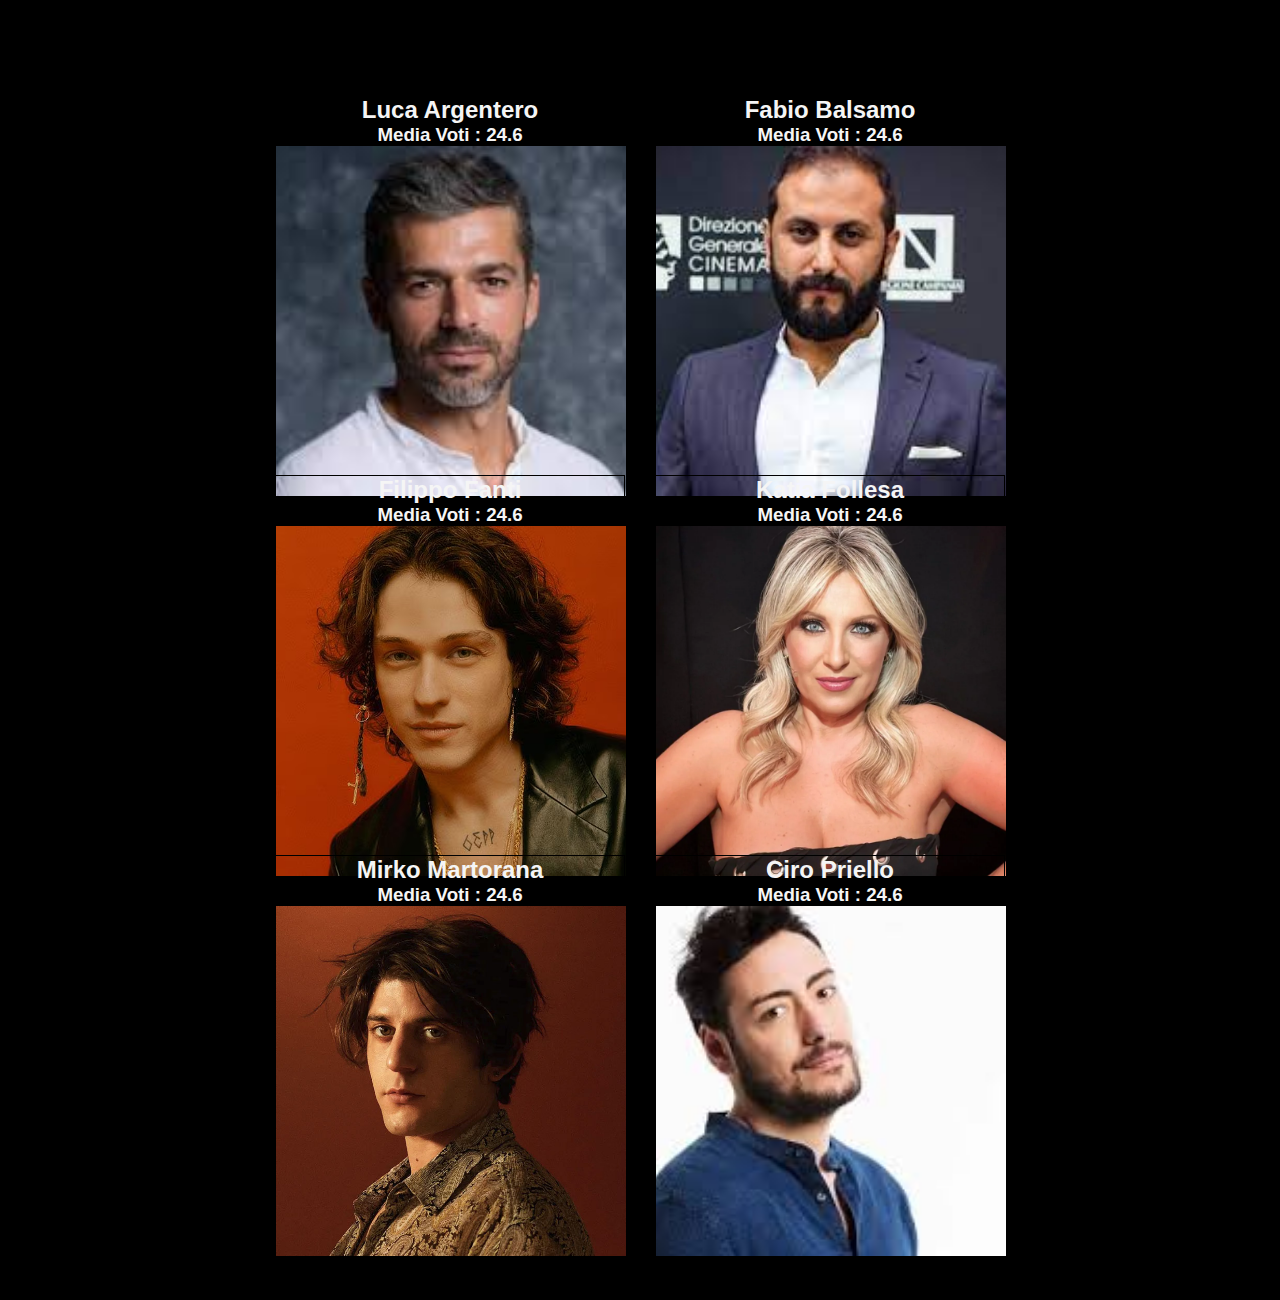
<file: Snack2/index.html>
<!DOCTYPE html>
<html lang="en">
<head>
  <meta charset="UTF-8">
  <meta http-equiv="X-UA-Compatible" content="IE=edge">
  <meta name="viewport" content="width=device-width, initial-scale=1.0">
  <link rel="stylesheet" href="css/style.css">
  <title>Document</title>
</head>
<body>
  
  <div class="container">
    
  </div>


  <script src="js/script.js"></script>
</body>
</html>
</file>
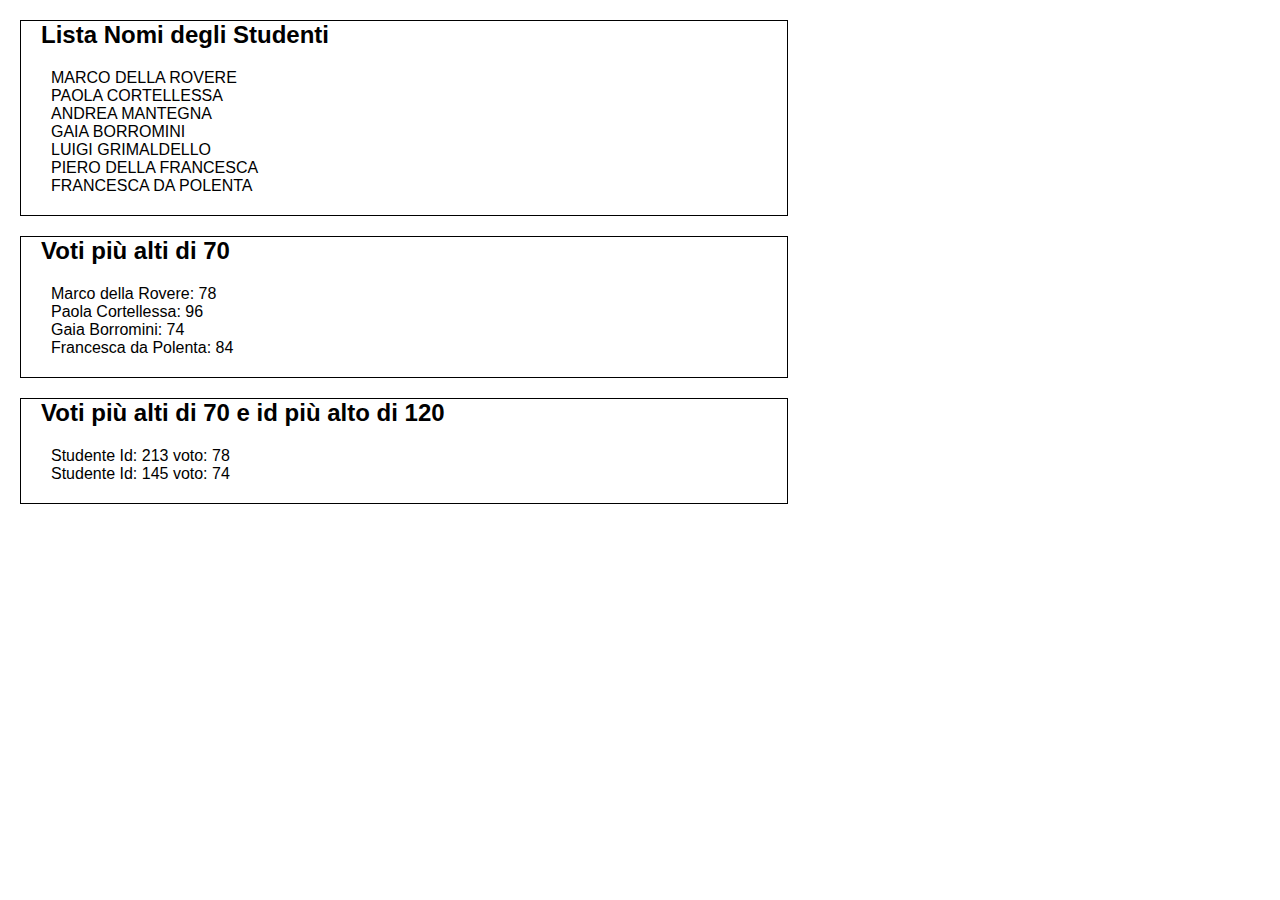
<file: Snack4/index.html>
<!DOCTYPE html>
<html lang="en">
<head>
  <meta charset="UTF-8">
  <meta http-equiv="X-UA-Compatible" content="IE=edge">
  <meta name="viewport" content="width=device-width, initial-scale=1.0">
  <link rel="stylesheet" href="css/style.css">
  <title>Snack4</title>
</head>
<body>
  
  <div class="container NameList">
    <h2>Lista Nomi degli Studenti</h2>
    <ul class="name"></ul>
  </div>

  <div class="container grades">
    <h2>Voti più alti di 70</h2>
    <ul class="grade"></ul>
  </div>

  <div class="container grades-id">
    <h2>Voti più alti di 70 e id più alto di 120</h2>
    <ul class="gradesid"></ul>
  </div>

  <script src="js/script.js"></script>
</body>
</html>
</file>
<file: Snack2/css/style.css>
/*GENERAL*/

*{
  margin: 0;
  padding: 0;
  box-sizing: border-box;
}

body{
  font-family: 'Lucida Sans', 'Lucida Sans Regular', 'Lucida Grande', 'Lucida Sans Unicode', Geneva, Verdana, sans-serif;
  background-color:black;
}

.img{
  width: 70%;
  border-radius: 50%;
  border: 1px solid white;
  margin-top: 15px;
}

.container{
  width: 80%;
  max-width: 1200px;
  min-height: 1000px;
  display: flex;
  justify-content: center;
  align-items: center;
  flex-wrap: wrap;
  margin: 80px auto;
}

img{
  width: 350px;
  height: 350px;
  object-fit: cover;
}

.card{
  border: 1px solid black;
  width: 350px;
  height: 350px;
  margin: 15px;
}

.name, .media{
  text-align: center;
  font-weight: bold;
  color: whitesmoke;
}
</file>
<file: Snack4/css/style.css>
/*GENERAL*/
*{
  margin: 0;
  padding: 0;
  box-sizing: border-box;
}

body{
  font-family: Verdana, Geneva, Tahoma, sans-serif;
}

h2{
  margin-left: 20px;
}

ul{
  margin: 20px;
}

ul li{
  margin: 0 10px;
  list-style: none;
}

.container{
  width: 60%;
  border: 1px solid black;
  margin: 20px;
}
</file>
